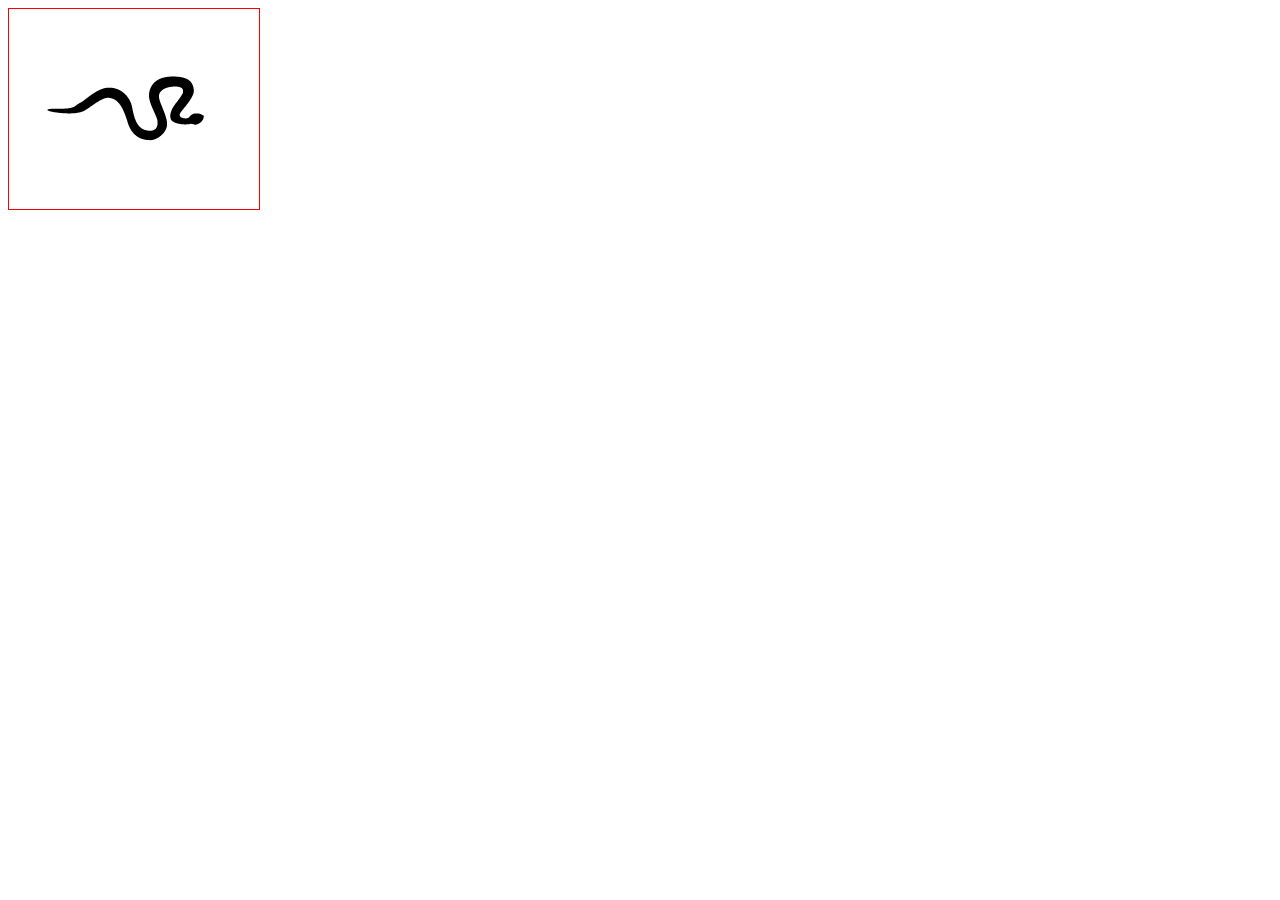
<file: portfolio/animointi/index.html>
<!DOCTYPE html>
<html lang="en">

<head>
    <meta charset="UTF-8">
    <meta name="viewport" content="width=device-width, initial-scale=1.0">
    <title>spritesheet animation</title>
    <style>
        .snake{
            background: url(moving_snake.jpg);
            border:1px solid red;
            width: 250px;
            height: 200px;

            animation: walk 1s steps(4)  infinite;

        }

        .contains_div{
            animation: moveCharacter 2s ease-out forwards;
        }

        @keyframes walk{
            from{
                background-position: 0px;
            }
            to{
                background-position: -1000px;
            }
            @keyframes moveCharacter{
                to{
                    transform: translateX(500px)
                }


            }

        }

    </style>


</head>
<body>
    <div class="snake">
        <div class="contains_div">
      </div>
    </div>



    </body>
</html>
</file>
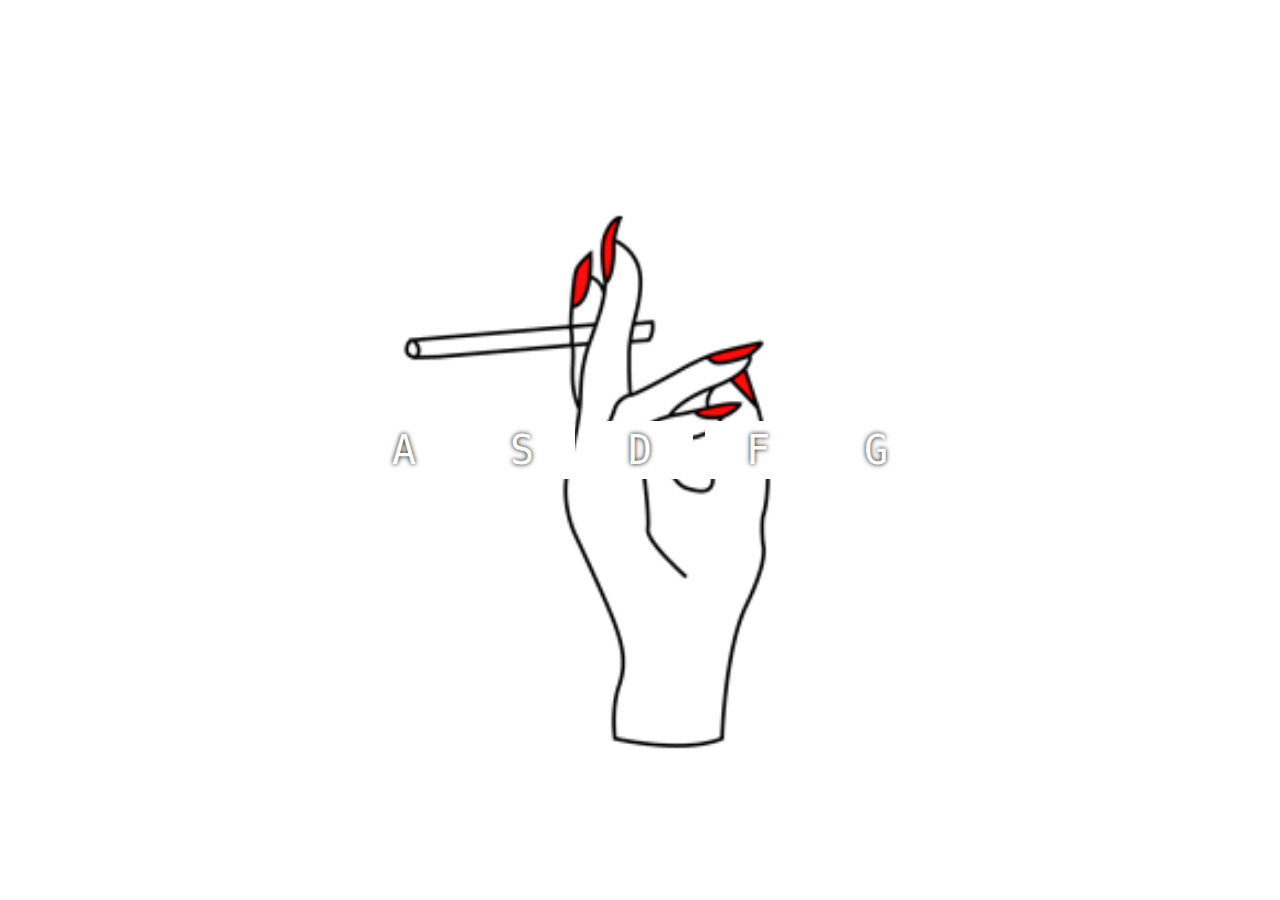
<file: portfolio/drum_code/index.html>
<!DOCTYPE html>
<html lang="en">

<head>
  <meta charset="UTF-8">
  <title>JS Drum Kit</title>
  <link rel="stylesheet" href="style.css">
</head>

<body>


  <div class="keys">
    <div data-key="65" class="key">
      <kbd>A</kbd>
      <span class="sound"></span>
    </div>
    <div data-key="83" class="key">
      <kbd>S</kbd>
      <span class="sound"></span>
    </div>
    <div data-key="68" class="key">
      <kbd>D</kbd>
      <span class="sound"></span>
    </div>
    <div data-key="70" class="key">
      <kbd>F</kbd>
      <span class="sound"></span>
    </div>
    <div data-key="71" class="key">
      <kbd>G</kbd>
      <span class="sound"></span>
    </div>


  <audio data-key="65" src="1%20.mp3"></audio>
  <audio data-key="83" src="2.mp3"></audio>
  <audio data-key="68" src="3.mp3"></audio>
  <audio data-key="70" src="4.mp3"></audio>
  <audio data-key="71" src="5.mp3"></audio>


  <script>

    (()=> {
      const playSound = (e) => {
        const soundclip = document.querySelector(`audio[data-key="${e.keyCode}"]`);
        const keyelement = document.querySelector(`.key[data-key="${e.keyCode}"]`);
        if (!soundclip) return undefined;
        keyelement.classList.add('playing');

        soundclip.currentTime = 0;
        soundclip.play();
      }

      const removeTransition = (e) => {

        if (e.propertyName !== 'transform') return undefined;
        e.target.classList.remove('playing');
      }

      const keys = document.querySelectorAll('.key');

      window.addEventListener('keydown', playSound);
      keys.forEach(key =>
        key.addEventListener(
          'transitionend',
          (e) => removeTransition.call(key, e)
        ));
    })();

 </script>

</body>

</html>
</file>
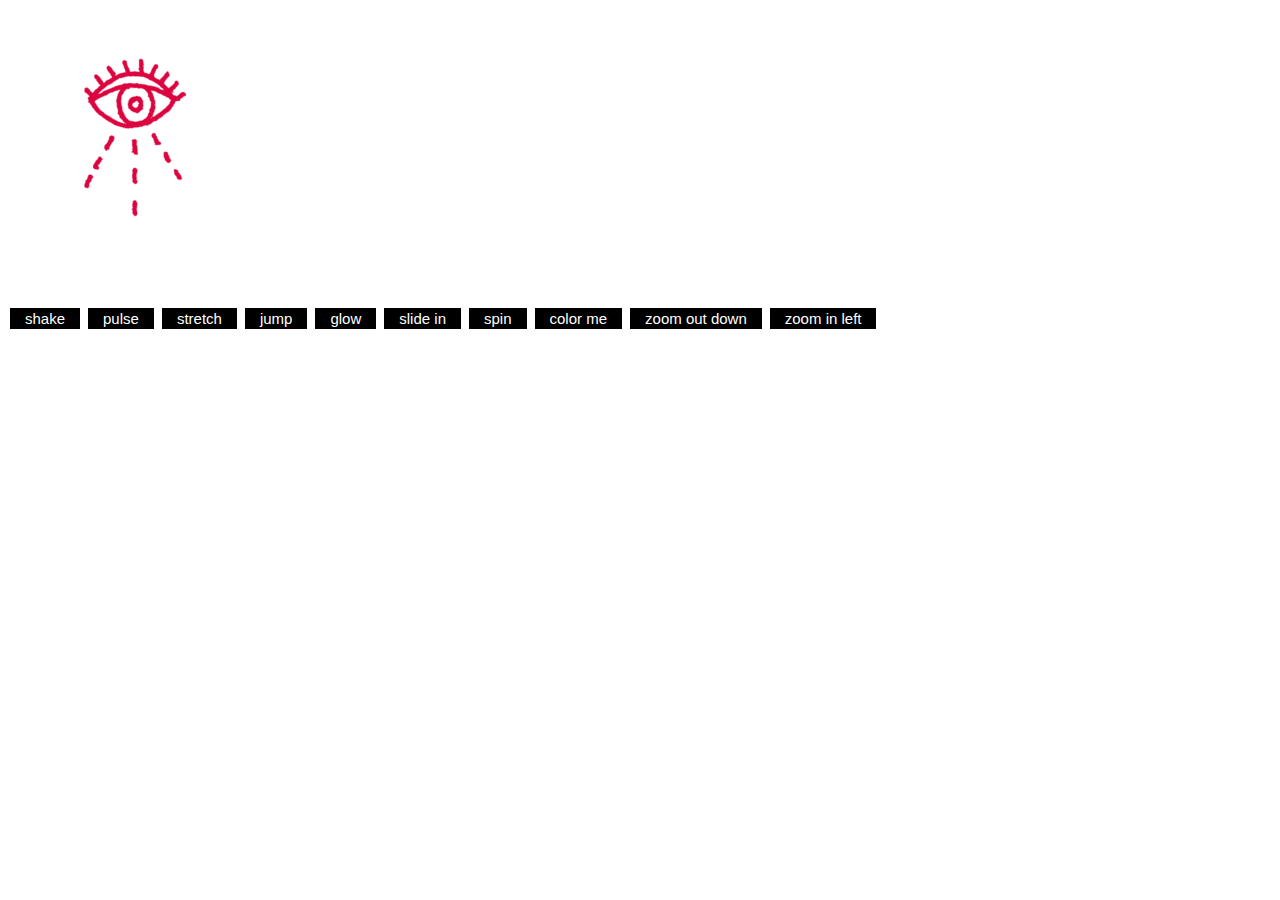
<file: portfolio/interactive_animation/index.html>
<!DOCTYPE html>
 <html lang="en">
 <head>
     <meta charset="UTF-8">
     <title>Document</title>
     <link rel="stylesheet" href="style.css">
 </head>
 <body>


<img class="guccighost" src="guccighost.png" alt="guccighost">

<br>
<br>
<br>

<button id="shakebutton"> shake </button>
<button id="pulsebutton"> pulse </button>
<button id="stretchbutton"> stretch </button>
<button id="jumpbutton"> jump </button>
<button id="glowbutton"> glow </button>
<button id="slideinbutton"> slide in </button>
<button id="spinbutton"> spin </button>
<button id="colormebutton"> color me </button>
<button id="zoomoutdownbutton"> zoom out down </button>
<button id="zoominleftbutton"> zoom in left </button>



<script src="script.js"></script>

 </body>
 </html>
</file>
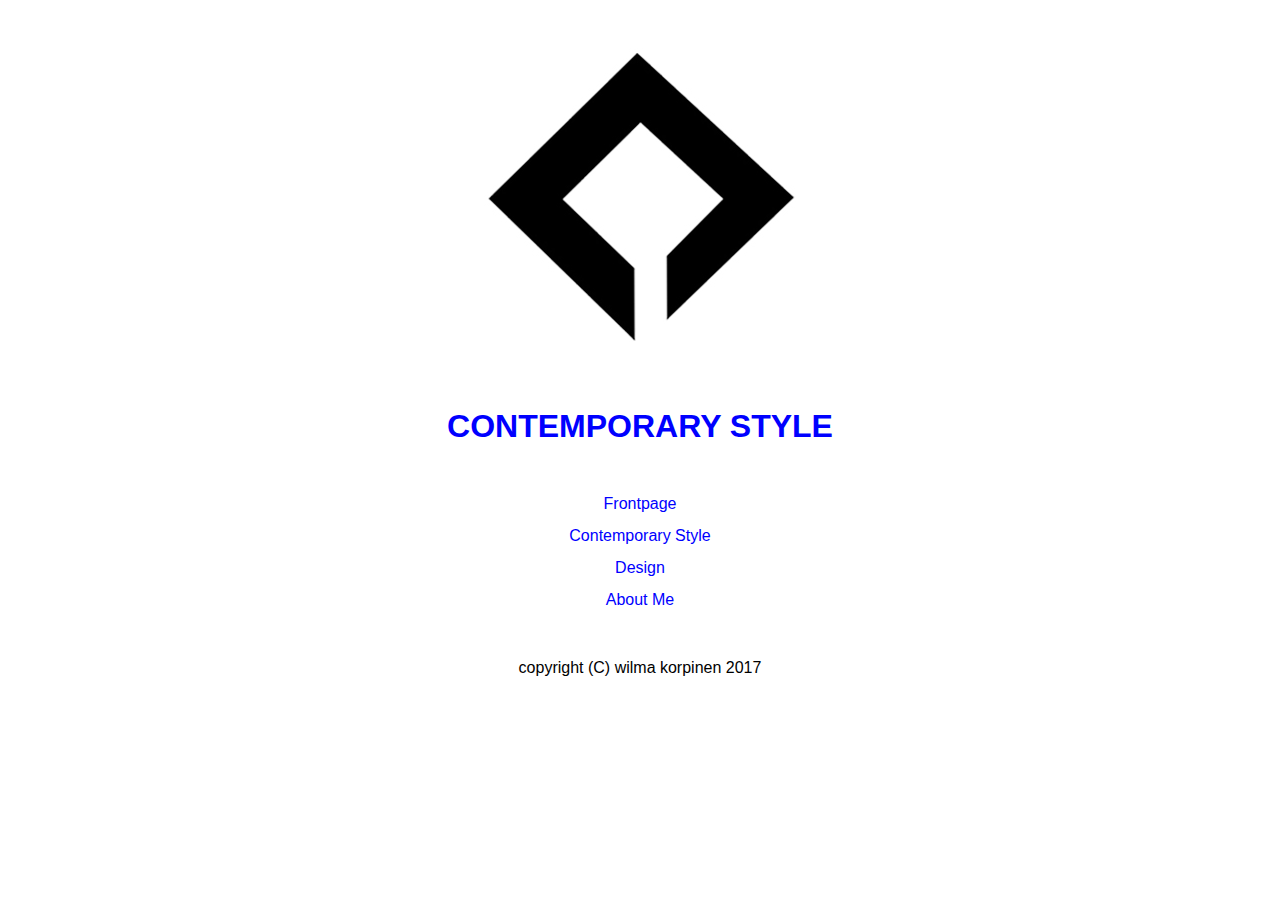
<file: portfolio/responsive_website/index.html>
<!DOCTYPE html>
<html lang="">
<head>
<meta charset="utf-8">
<meta name="viewport" content="width=device-width, initial-scale=1.0">
<link rel="stylesheet" href="mystyle.css" type="text/css">
<title>Wilma Korpinen</title>
    </head>

 <title> Wilma Korpinen </title>





<body>
<main>
<header>
 <img src="images/logo_gif.gif">
<h1>CONTEMPORARY STYLE</h1>

</header>



    <nav>

          <ul>
              <li><a href="index.html">Frontpage</a></li>
              <li><a href="contemporarystyle.html">Contemporary Style</a></li>
              <li><a href="design.html">Design</a></li>
              <li><a href="aboutme.html">About Me</a></li>

          </ul>
      </nav>






    <footer>
<p>copyright (C) wilma korpinen 2017</p>
</footer>
</main>
</body>
</html>
</file>
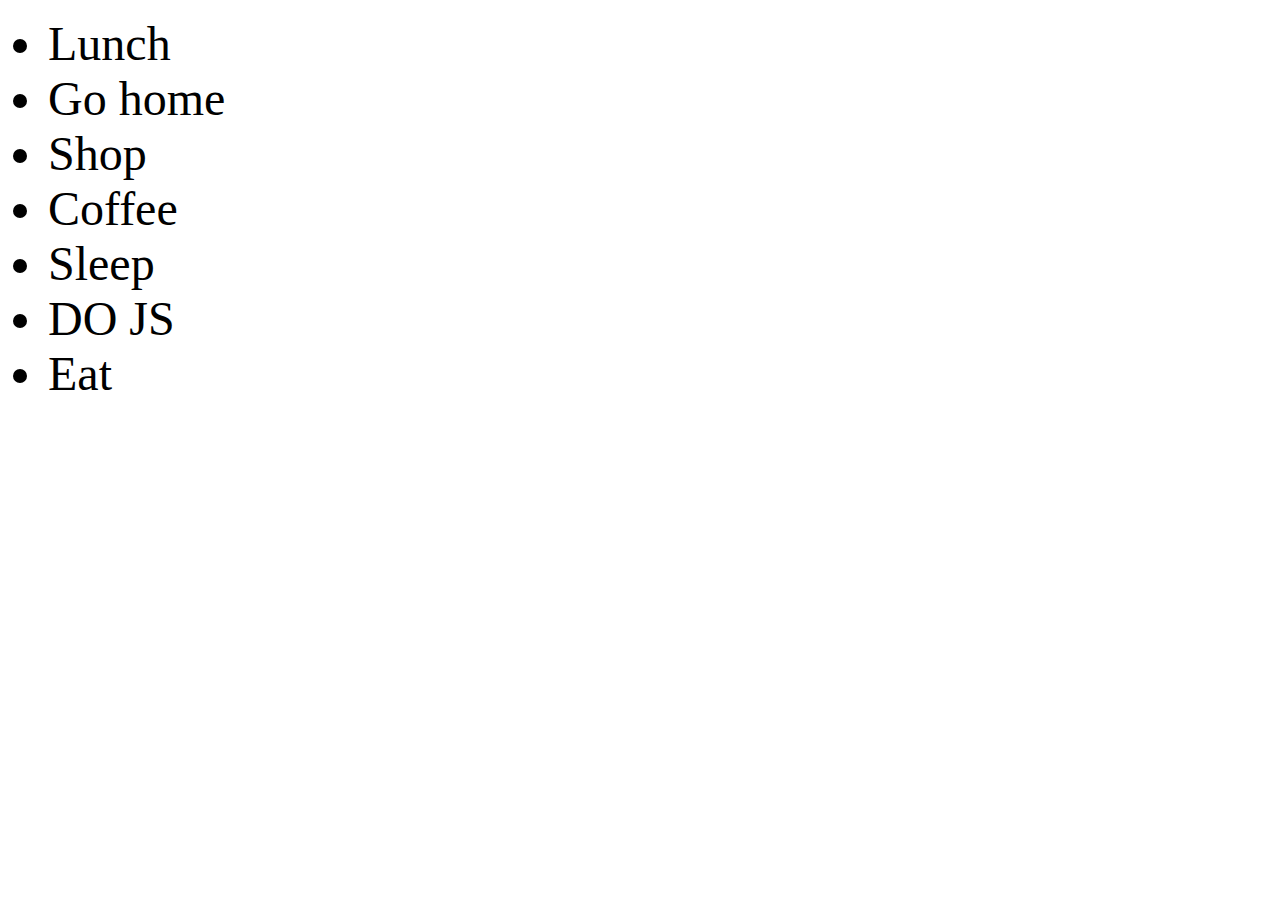
<file: portfolio/todolist/index.html>
<!DOCTYPE html>
<html lang="">
<head>
  <meta charset="utf-8">
  <meta name="viewport" content="width=device-width, initial-scale=1.0">
  <title></title>
  <style>
    li {
      background:white;
      font-size: 3em;
    }
    .stuff {
      text-decoration: line-through;
    }
  </style>
</head>

<body>
 <ul>

   <li>Lunch</li>
   <li>Go home</li>
   <li>Shop</li>
   <li>Coffee</li>
   <li>Sleep</li>
   <li>DO JS</li>
   <li>Eat</li>
 </ul>

  <script>
  let liItems = document.querySelectorAll("li");
    liItems.forEach(addClass);
    function addClass(oneLi, index){
      oneLi.addEventListener('click', listClicked);
    }
    function listClicked(evt){
      console.log(evt.target);
      evt.target.classList.toggle("stuff");
    }
  </script>








</body>
</html>
</file>
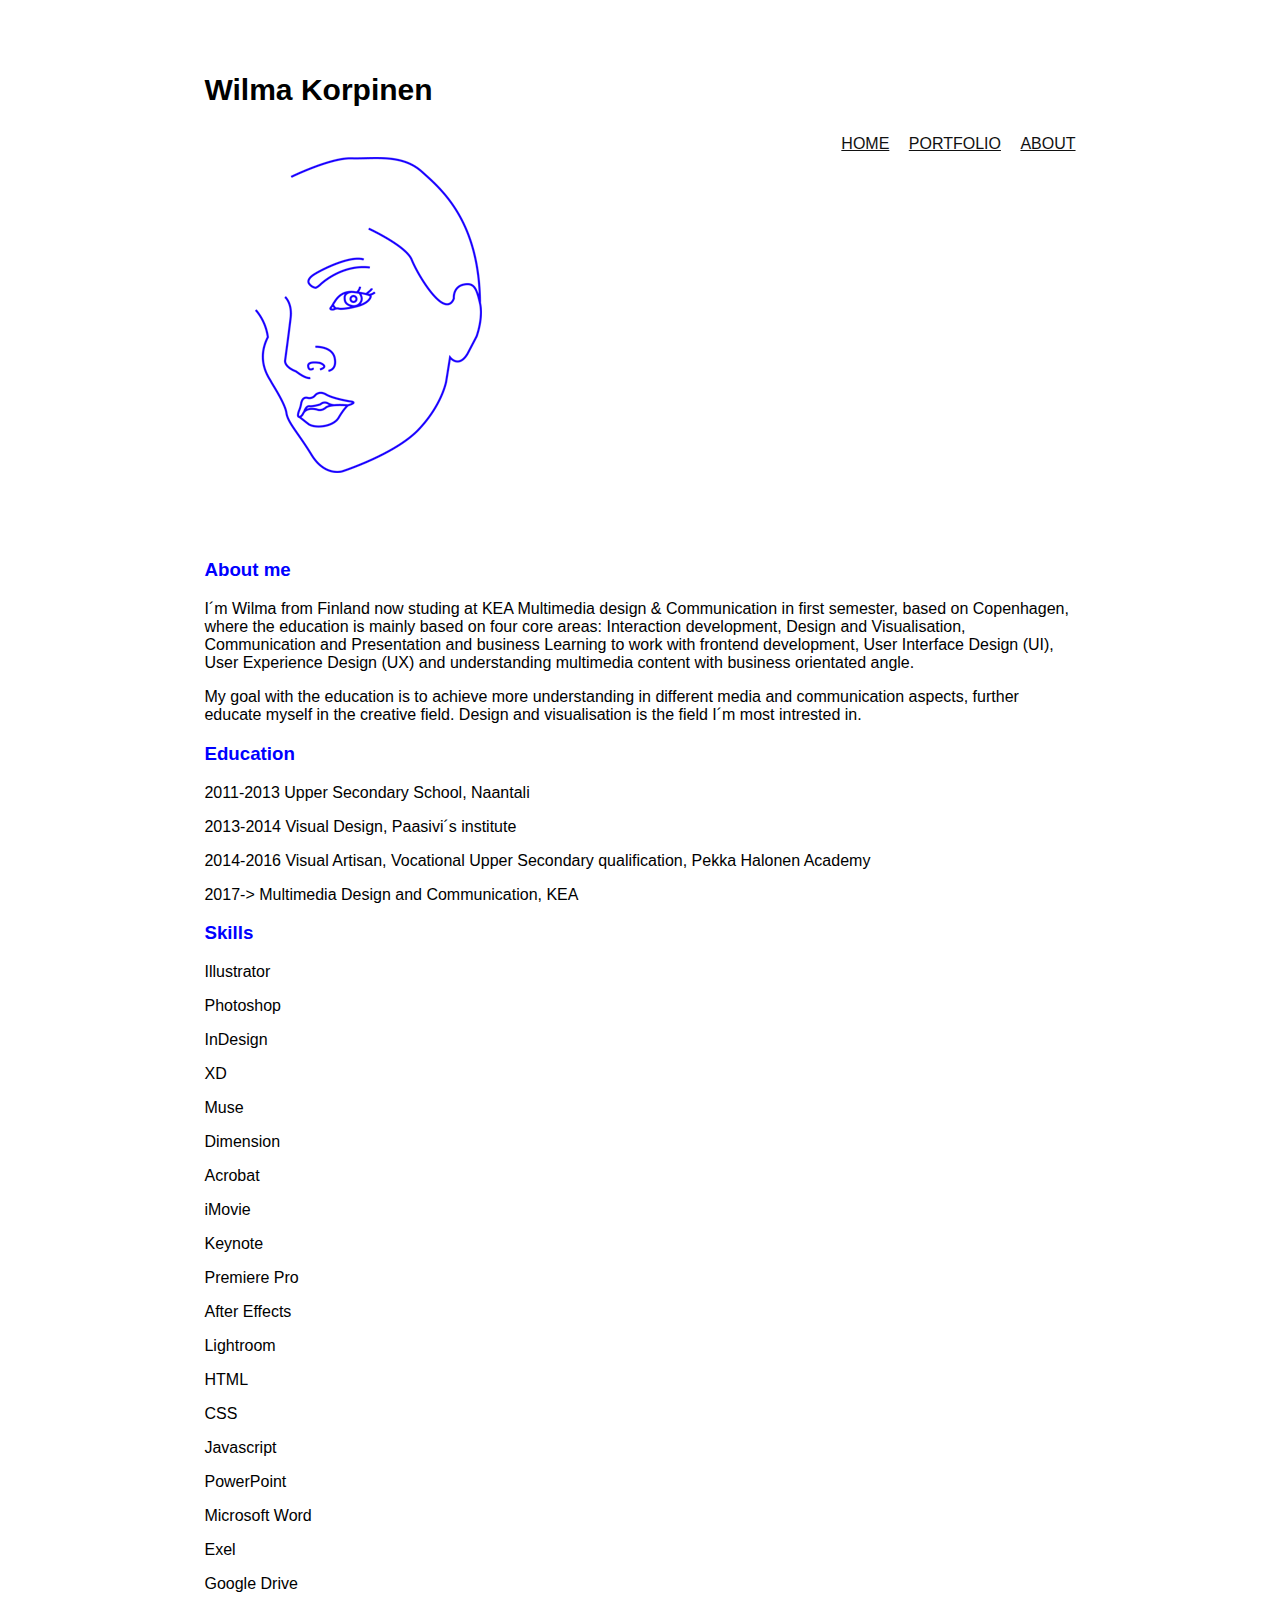
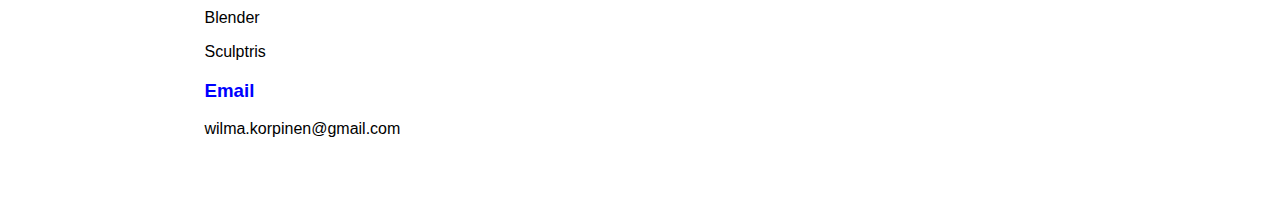
<file: about.html>
<!DOCTYPE html>
<html lang="en">

<head>
    <meta charset="utf-8" />
    <title> Portfolio Wilma | Responsive Web</title>
    <meta name="viewport" content="width=device-width,minimum-scale=1.0,maximum-scale=1.0" />
    <link href="style.css" type="text/css" rel="stylesheet">

</head>


<body>

    <div id="wrapper">

      <header>



            <h1>Wilma Korpinen</h1>

            <nav>
                <ul>
                    <li><a href="index.html" title="Home">Home</a></li>
                    <li><a href="portfolio.html">Portfolio</a></li>
                    <li><a href="about.html" title="About">About</a></li>
                </ul>
            </nav>

            <div id="me">
                <img src="portfolio/images_portfolio/me.gif" alt="me" />
            </div>



        </header>


        <section id="main">
            <h3>About me</h3>
            <p>I´m Wilma from Finland now studing at KEA Multimedia design & Communication in first semester, based on Copenhagen, where the education is mainly based on four core areas: Interaction development, Design and Visualisation, Communication and Presentation and business Learning to work with frontend development, User Interface Design (UI), User Experience Design (UX) and understanding multimedia content with business orientated angle.</p>

                <p>My goal with the education is to achieve more understanding in different media and communication aspects, further educate myself in the creative field. Design and visualisation is the field I´m most intrested in.</p>

            <h3>Education</h3>
             <p>2011-2013 Upper Secondary School, Naantali</p>
            <p>2013-2014 Visual Design, Paasivi´s institute</p>
            <p>2014-2016 Visual Artisan, Vocational Upper Secondary qualification, Pekka Halonen Academy</p>
            <p>2017-> Multimedia Design and Communication, KEA</p>
        </section>

        <aside>
            <h3>Skills</h3>
            <p>Illustrator</p><p>Photoshop</p><p>InDesign</p><p>XD</p><p>Muse</p><p>Dimension</p><p>Acrobat</p><p>iMovie</p><p>Keynote</p><p>Premiere Pro</p><p>After Effects</p>
            <p>Lightroom</p>
            <p>HTML</p>
            <p>CSS</p>
            <p>Javascript</p>
            <p>PowerPoint</p>
            <p>Microsoft Word</p>
            <p>Exel</p>
            <p>Google Drive</p>
            <p>Blender</p>
            <p>Sculptris</p>
        </aside>


        <section id="main">
        <h3>Email</h3>
             <p>wilma.korpinen@gmail.com</p>

        </section>





    </div>

</body>

</html>
</file>
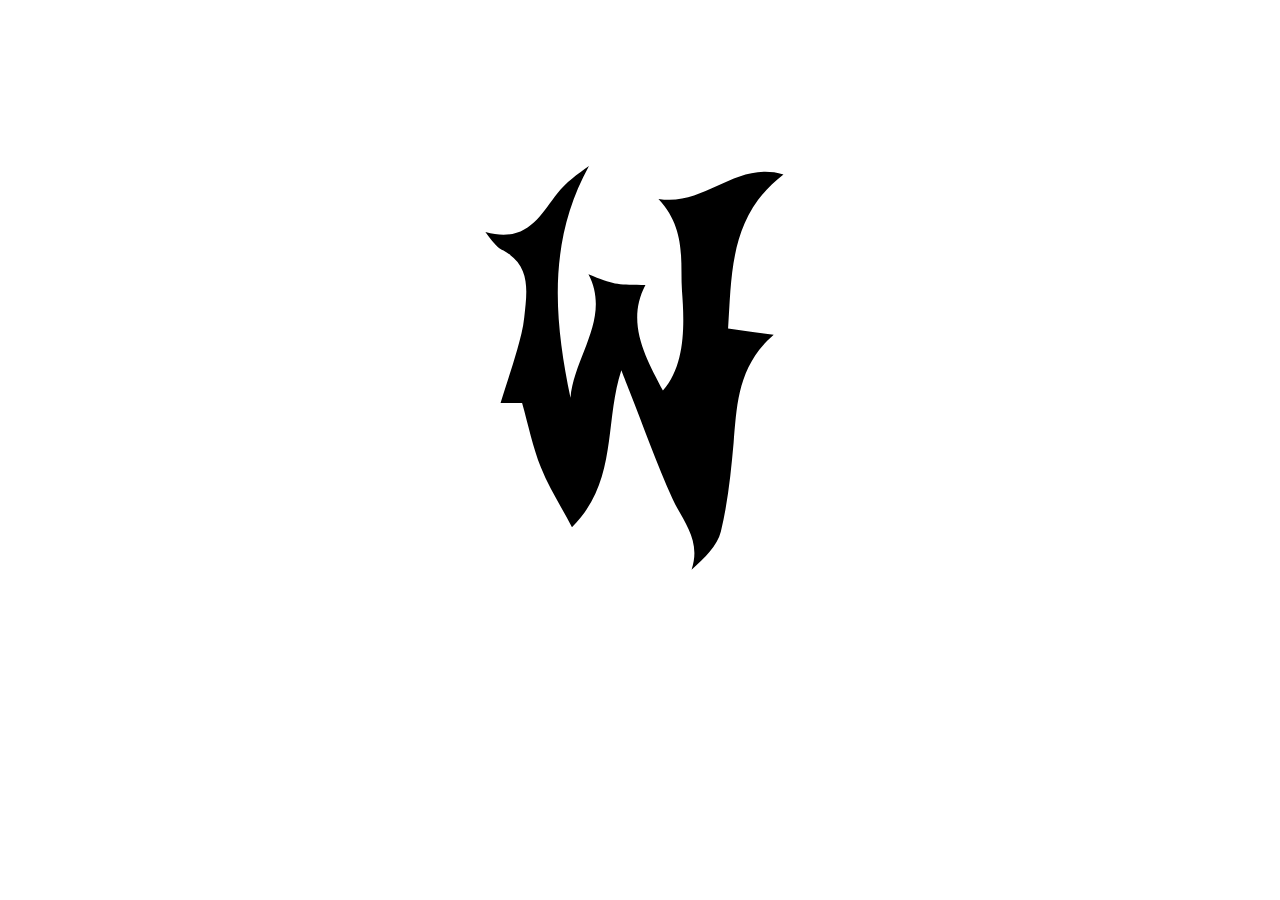
<file: landing.html>
<!DOCTYPE html>
<html lang="en">
    <head>
    <meta charset="utf-8" />
    <title> Portfolio Wilma | Responsive Web</title>
    <meta name="viewport" content="width=device-width,minimum-scale=1.0,maximum-scale=1.0" />

    <a href="index.html"><img src="portfolio/images_portfolio/logo.svg"></a>
</file>
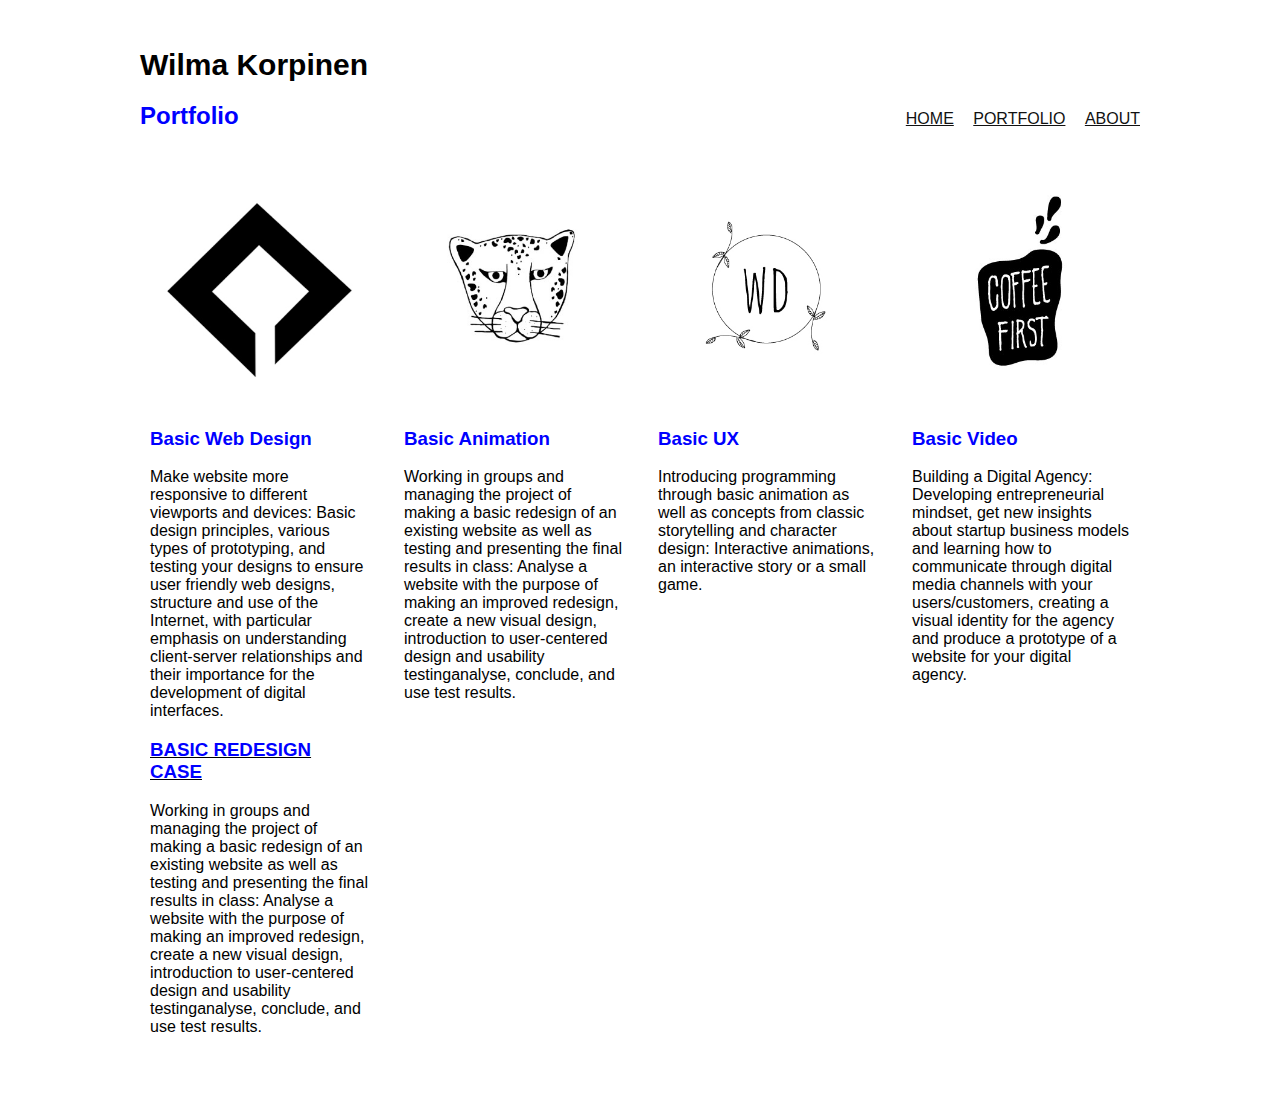
<file: portfolio.html>
<!DOCTYPE html>
<html lang="en">

<head>
    <meta charset="utf-8" />
    <title> Portfolio Wilma | Responsive Web</title>
    <meta name="viewport" content="width=device-width,minimum-scale=1.0,maximum-scale=1.0" />
    <link href="style.css" type="text/css" rel="stylesheet">





<div class="main">

<body>



        <header>



            <h1>Wilma Korpinen</h1>

            <nav>
                <ul>
                    <li><a href="index.html" title="Home">Home</a></li>
                    <li><a href="portfolio.html" title="Portfolio">Portfolio</a></li>
                    <li><a href="about.html" title="About">About</a></li>
                </ul>
            </nav>


        </header>







<h2>Portfolio</h2>






<!-- Portfolio Gallery Grid -->
<div class="row">
  <div class="column">
    <div class="content">
        <a href="basicwebdesign.html"><img src="portfolio/responsive_website/images/logo_gif.gif" alt="design" style="width:100%"></a>
      <h3>Basic Web Design</h3>
      <p>Make website more responsive to different viewports and devices: Basic design principles, various types of prototyping, and testing your designs to ensure user friendly web designs, structure and use of the Internet, with particular emphasis on understanding client-server relationships and their importance for the development of digital interfaces.</p>

        <a href="redesign.html"><h3>Basic Redesign Case</h3></a>
        <p>Working in groups and managing the project of making a basic redesign of an existing website as well as testing and presenting the final results in class: Analyse a website with the purpose of making an improved redesign, create a new visual design, introduction to user-centered design and usability testinganalyse, conclude, and use test results.
                </p>
    </div>
  </div>
  <div class="column">
    <div class="content">
        <a href="animation.html"><img src="portfolio/bringingupbaby/tiger.jpg" alt="Lights" style="width:100%"></a>
      <h3>Basic Animation</h3>
      <p>Working in groups and managing the project of making a basic redesign of an existing website as well as testing and presenting the final results in class: Analyse a website with the purpose of making an improved redesign, create a new visual design, introduction to user-centered design and usability testinganalyse, conclude, and use test results.</p>
    </div>
  </div>
  <div class="column">
    <div class="content">
        <a href="basicux.html"><img src="portfolio/weddingdirectry/wd_logo.jpg" alt="Nature" style="width:100%"></a>
      <h3>Basic UX</h3>
      <p>Introducing programming through basic animation as well as concepts from classic storytelling and character design: Interactive animations, an interactive story or a small game.</p>
    </div>
  </div>
  <div class="column">
    <div class="content">
        <a href="video.html"><img src="portfolio/coffee_video/coffeelogo.jpg" alt="Mountains" style="width:100%"></a>
      <h3>Basic Video</h3>
      <p>Building a Digital Agency: Developing entrepreneurial mindset, get new insights about startup business models and learning how to communicate through digital media channels with your users/customers, creating a visual identity for the agency and produce a prototype of a website for your digital agency.</p>
    </div>
  </div>
</div>



</div>
</file>
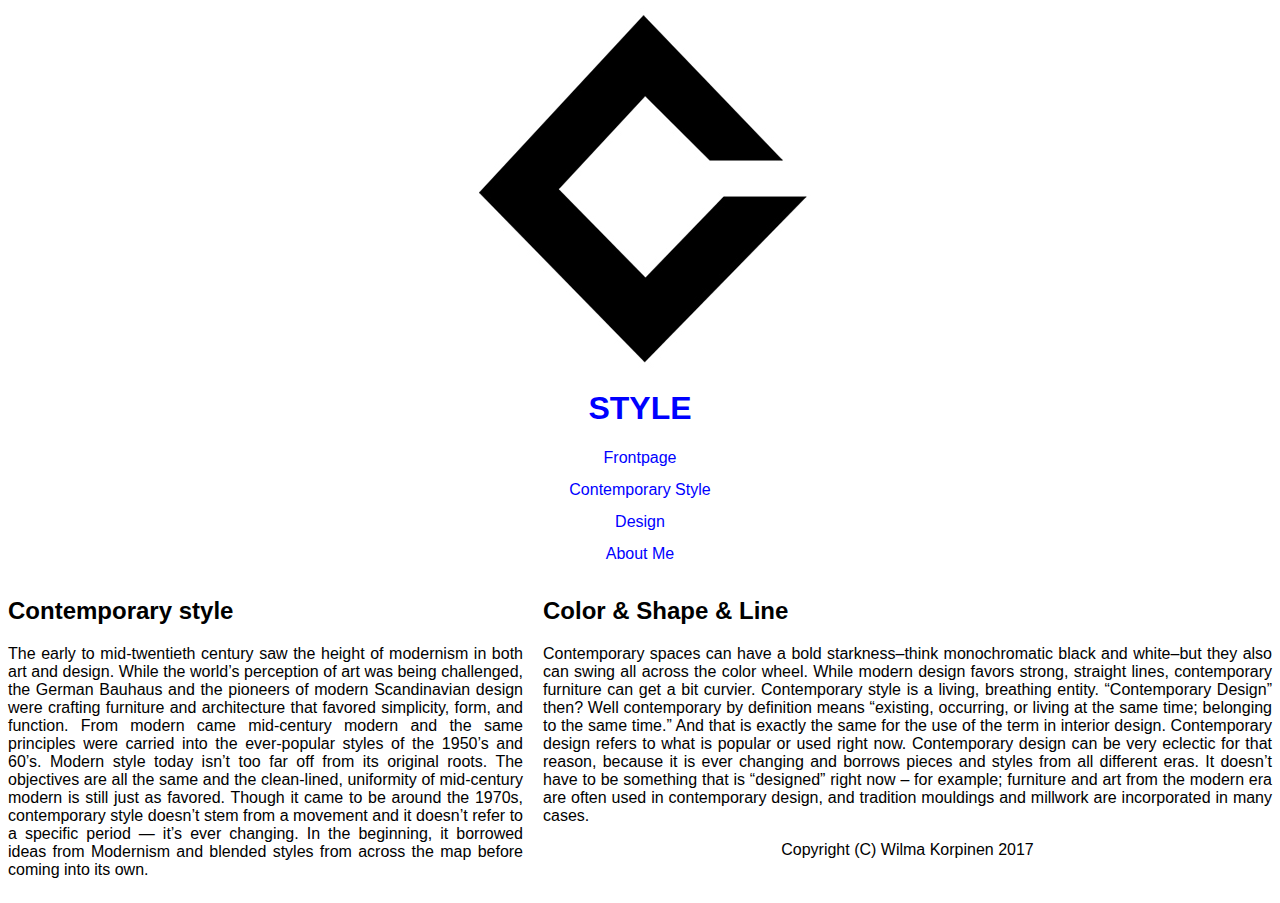
<file: portfolio/responsive_website/contemporarystyle.html>
<!DOCTYPE html>
<html lang="en">

<head>
    <meta charset="utf-8">
    <meta name="viewport" content="width=device-width, initial-scale=1.0">
    <link rel="stylesheet" href="mystyle.css" type="text/css">


</head>

<body>



    <header>
        <img src="images/logo.jpg">
        <h1>STYLE</h1>

    </header>

    <nav>
        <ul>
            <li><a href="index.html">Frontpage</a></li>
            <li><a href="style.html">Contemporary Style</a></li>
            <li><a href="design.html">Design</a></li>
            <li><a href="aboutme.html">About Me</a></li>

        </ul>
    </nav>
    <main>
        <div class="city justify">
            <h2>Contemporary style</h2>


            <p>The early to mid-twentieth century saw the height of modernism in both art and design. While the world’s perception of art was being challenged, the German Bauhaus and the pioneers of modern Scandinavian design were crafting furniture and architecture that favored simplicity, form, and function. From modern came mid-century modern and the same principles were carried into the ever-popular styles of the 1950’s and 60’s. Modern style today isn’t too far off from its original roots. The objectives are all the same and the clean-lined, uniformity of mid-century modern is still just as favored. Though it came to be around the 1970s, contemporary style doesn’t stem from a movement and it doesn’t refer to a specific period — it’s ever changing. In the beginning, it borrowed ideas from Modernism and blended styles from across the map before coming into its own.</p>
        </div>

        <div class="city2 justify">
            <h2>Color & Shape & Line</h2>

            <p>Contemporary spaces can have a bold starkness–think monochromatic black and white–but they also can swing all across the color wheel. While modern design favors strong, straight lines, contemporary furniture can get a bit curvier. Contemporary style is a living, breathing entity. “Contemporary Design” then? Well contemporary by definition means “existing, occurring, or living at the same time; belonging to the same time.” And that is exactly the same for the use of the term in interior design. Contemporary design refers to what is popular or used right now. Contemporary design can be very eclectic for that reason, because it is ever changing and borrows pieces and styles from all different eras. It doesn’t have to be something that is “designed” right now – for example; furniture and art from the modern era are often used in contemporary design, and tradition mouldings and millwork are incorporated in many cases.</p>


            <footer>Copyright (C) Wilma Korpinen 2017</footer>
        </div>
    </main>

</body>

</html>
</file>
<file: portfolio/drum_code/style.css>
html {
  font-size: 6px;
  background:url(hand_cigarette.gif) center;
  background-size: cover;

}
body,html {
  margin: 0;
  padding: 0;
  font-family: serif;
}

.keys {
  display:flex;
  flex:1;
  min-height:100vh;
  align-items: center;
  justify-content: center;
}

.key {

  border-radius:5px;
  margin:1rem;
  font-size: 1.5rem;
  padding:1rem .5rem;
  transition:all .07s;
  width:100px;
  text-align: center;
  color:white;
  background:white;
  text-shadow:0 0 5px black;
}

.playing {
  transform:scale(1.1);
  border-color:#FFF;
  box-shadow: 0 0 10px #FFF;
}

kbd {
  display: block;
  font-size: 40px;
}

.sound {
  font-size: 1.2rem;
  text-transform: uppercase;
  letter-spacing: 1px;
  color:#FFF;

}
</file>
<file: portfolio/interactive_animation/style.css>
body {
    background: white;
}


button {
    background-color: black ;
    border: none;
    color: white;
    padding: 2px 15px;
    text-align: center;
    text-decoration: none;
    display:;
    font-size: 15px;
    margin: 10px 2px;
    cursor: pointer;
}


.shakecss {
    animation: shakeit 0.2s infinite;
}

@keyframes shakeit {
    25% {
        transform: translateX(-10px)
    }
    75% {
        transform: translateX(10px)
    }
}



.pulsecss
{

  animation: pulse 2s infinite;
}

@keyframes pulse {
  20% {
    background-color: white;
  }
  60% {
    background-color: #dd6153;

  }
}




.stretchcss
{
  height: 398px;
  width: 250px;
  margin: 0 auto;
  background-color: white;
  animation-name: stretch;
  animation-duration: 1.5s;
  animation-timing-function: ease-out;
  animation-delay: 0;
  animation-direction: alternate;
  animation-iteration-count: infinite;
  animation-fill-mode: none;
  animation-play-state: running;
}

@keyframes stretch {
  0% {
    transform: scale(.3);
    background-color: white;
    border-radius: 80%;
  }
  50% {
    background-color: lightcyan;
  }
  100% {
    transform:none
    background-color: white;
  }
}




.jumpcss
{
animation: jump 1.5s ease 0s infinite normal;
}

@keyframes jump {
  0%{
	transform: translateY(0);
  }
  20%{
	transform: translateY(0);
  }
  40%{
	transform: translateY(-50px);
  }
  50%{
	transform: translateY(0);
  }
  60%{
	transform: translateY(-30px);
  }
  80%{
	transform: translateY(0);
  }
  100%{
	transform: translateY(0);
  }
}


.glowcss
{

border-radius:60%;
    box-shadow: 0 0 130px 50px white;

    -webkit-animation-name:             glow;
       -moz-animation-name:             glow;
    -webkit-animation-duration:         1s;
        -moz-animation-duration:        1s;
    -webkit-animation-iteration-count:  infinite;
        -moz-animation-iteration-count: infinite;
    -webkit-animation-timing-function:  ease-in-out;
        -moz-animation-timing-function: ease-in-out;
}

@keyframes glow {
    0% {
        opacity: 0.7;
    }
    50% {
        opacity: 1;
    }
    100% {
        opacity: 0.7;
    }
}



.slideincss
 {
  animation-duration: 2s;
  animation-name: slidein;
     margin: 20px;
    height: 365px;
    width: 250px;
}

@keyframes slidein {
  from {
    margin-left: 30%;
    width: 30%;
  }

  to {
    margin-left: 0%;
    width: 30%;
  }
}

.spincss
{
    margin: 20px;
    height: 365px;
    width: 230px;
    background: grey;
    -webkit-animation: spin 4s infinite linear;
}


@keyframes spin {
    from {transform:rotate(0deg);}
    to {transform:rotate(360deg);}
}


.colormecss
{
  background: black;
  animation: colorme 5s;
}

@keyframes colorme
{

  10% {
    background: grey;
  }

  100% {
    background: black;
  }
}




.zoomoutdowncss {
  animation-name: zoomoutdown;
    animation-duration: 4s;
}

@keyframes zoomoutdown

{
  40% {
    opacity: 1;
    transform: scale3d(.475, .475, .475) translate3d(0, -60px, 0);
    animation-timing-function: cubic-bezier(0.550, 0.055, 0.675, 0.190);
  }

  to {
    opacity: 0;
    transform: scale3d(.1, .1, .1) translate3d(0, 2000px, 0);
    transform-origin: center bottom;
    animation-timing-function: cubic-bezier(0.175, 0.885, 0.320, 1);
  }
}




.zoominleftcss
{
  animation-name: zoominleft;
    animation-duration: 4s;
}

@keyframes zoominleft
{
  from {
    opacity: 5;
    transform: scale3d(.1, .1, .1) translate3d(-1000px, 0, 0);
    animation-timing-function: cubic-bezier(0.550, 0.055, 0.675, 0.190);
  }

  60% {
    opacity: 1;
    transform: scale3d(.475, .475, .475) translate3d(10px, 0, 0);
    animation-timing-function: cubic-bezier(0.175, 0.885, 0.320, 1);
  }
}
</file>
<file: portfolio/responsive_website/mystyle.css>
body {
    background-color: #FFF;
    font-family: gill sans, sans-serif;
    font-size: 1em;
}


/* mobile styles */

* {
    box-sizing: border-box;
}

body {
    font-family: sans-serif;
}

nav {
    background: #FFF
}

article {
    background: #FFF
}

aside {
    background: #0000FF
}

footer {
    background: #FFF
}

.justify {
    text-align: justify;
}
img {
    max-width: 100%;
    height: auto;
}
   header img {
        display: block;
        margin-left: auto;
        margin-right: auto;
    }
 main img {
        display: block;
        margin-left: auto;
        margin-right: auto;
    }
    nav a {
        border-radius: .8em;
        display: block;
        color: #0000FF;
        background-color: #FFF;
        width: em;
        height: 2em;
        padding: .0em .8em;
        text-decoration: none;
        text-align: center;
    }
    nav ul {
        margin: 0;
        margin-top: .5em;
        padding: 0;
        list-style-type: none;
    }
  nav a:hover {
        padding-left: 1.5em;
    }
  h1 {
        font-family: gill sans, sans-serif;
        color: #0000FF;
        text-align: center;
    }
 footer {
        text-align: center;
    }


/* tablet styles */

@media only screen and (min-width: 30em) {
    main {
        display: grid;
    grid-gap: 3px;
        grid-template-columns: repeat(12, 1fr);
        grid-gap: 20px;
    }
    nav li {
        display: inline;
    }
    header,
    nav,
    footer {
        grid-column: 1/-1;
    }
    article {
        grid-column: 1/9;
    }
    aside {
        grid-column: 9/-1;
    }
    .main-info {
        grid-column: 1/-1;
    }
    .city {
        grid-column: 1/6;
    }
    .city2 {
        grid-column: 6/-1;
   }

     footer {
        text-align: center;
    }
     main img {
        display: block;
        margin-left: auto;
        margin-right: auto;
    }
    .city3{
        grid-column: 1/-1;
    }
     .city4{
        grid-column: 1/-1;
    }
     .city5{
        grid-column: 1/-1;
    }
     .city6{
        grid-column: 1/-1;
    }
     .city7{
        grid-column: 1/-1;
    }

}


/* desktop styles */

@media only screen and (min-width: 60em) {
    {
        box-sizing: border-box;
    }
    main h1 {
        font-family: gill sans, sans-serif;
        color: #0000FF;
        text-align: center;
    }
    h1 {
        font-family: gill sans, sans-serif;
        color: #0000FF;
        text-align: center;
    }
    .img-center {
        width: 80%;
        height: auto;
    }
    header img {
        display: block;
        margin-left: auto;
        margin-right: auto;
    }

    main img {
        display: block;
        margin-left: auto;
        margin-right: auto;
    }

      .city3{
        grid-column: 1/-1;
    }
     .city4{
        grid-column: 1/-1;
    }
     .city5{
        grid-column: 1/-1;
    }
     .city6{
        grid-column: 1/-1;
    }
     .city7{
        grid-column: 1/-1;
    }



    nav ul {
        margin: 0;
        margin-top: .5em;
        padding: 0;
        list-style-type: none;
    }
    nav li {
        margin: 0 0 .2em 0;
    }
    nav a {
        border-radius: .8em;
        display: block;
        color: #0000FF;
        background-color: #FFF;
        width: em;
        height: 2em;
        padding: .0em .8em;
        text-decoration: none;
        text-align: center;
    }
    nav a:hover {
        padding-left: 1.5em;
    }
    footer {
        text-align: center;
    }
}
</file>
<file: style.css>
* {
    box-sizing: border-box;
}

body {
    background-color: white;
    padding: 20px;
    font-family: Arial;
}

/* Center website */
.main {
    max-width: 1000px;
    margin: auto;
}

h1 {
    font-size: 30px;
    word-break: break-all;
}
h2 {
    color: blue;
}

h3 {
    color: blue;
}








/* OLD CODE */
#banner img {
    width: 100%;
}

#banner {
    float: left;
    margin-bottom: 15px;
    width: 100%;
}

#wrapper {
    width: 96%;
    max-width: 920px;
    margin: auto;
    padding: 2%;
}


article,
aside,
details,
figcaption,
figure,
footer,
header,
hgroup,
menu,
nav,
section {
    display: block;
}

nav a {
    color: #111;
    background-color: #FFF;
}

nav ul {
    margin: 0;
    margin-top: .5em;
    padding: 0;
    list-style-type: none;
}


a,
img {
    outline: none;
    border: none;
    color: #000;
    font-weight: ;
    text-transform: uppercase;
}

ul {
    list-style: none;
    margin: 0;
}

ul li {
    margin: 0;
    padding: 0;
}

header nav {
    float: right;
    margin-top: px;
    margin-bottom: 0px;
    background: #ffffff;
}



header nav li {
    display: inline;
    margin-left: 15px;
}

nav a {
    color: #111;
    background-color: #FFF;
}

nav ul {
    margin: 0;
    margin-top: .5em;
    padding: 0;
    list-style-type: none;
}
.me {
    float:inherit;
    margin-bottom: 5px;
    width: 100%;
    display: block;
    margin-left: auto;
    margin-right: auto }


}
.me img {
    width: 30%;
}


#center {
    text-align: center;
    border: 3px solid white;
}







.row {
    margin: 8px -16px;
}

/* Add padding BETWEEN each column (if you want) */
.row,
.row > .column {
    padding: 8px;
}

/* Create four equal columns that floats next to each other */
.column {
    float: left;
    width: 25%;
}

/* Clear floats after rows */
.row:after {
    content: "";
    display: table;
    clear: both;
}

/* Content */
.content {
    background-color: white;
    padding: 10px;
}

/* Responsive layout - makes a two column-layout instead of four columns */
@media (max-width: 900px) {
    .column {
        width: 50%;
    }
}

/* Responsive layout - makes the two columns stack on top of each other instead of next to each other */
@media (max-width: 600px) {
    .column {
        width: 100%;
    }


@media screen and (max-width: 480px) {

    header nav,
     {
        float: left;
        clear: left;
        margin: 0 0 10px;
        width: 100%;
    }
    header nav li {
        margin: 0;
        background: #efefef;
        display: block;
        margin-bottom: 3px;
    }
    header nav a {
        display: block;
        padding: px;
        text-align: center;
    }
}
</file>
